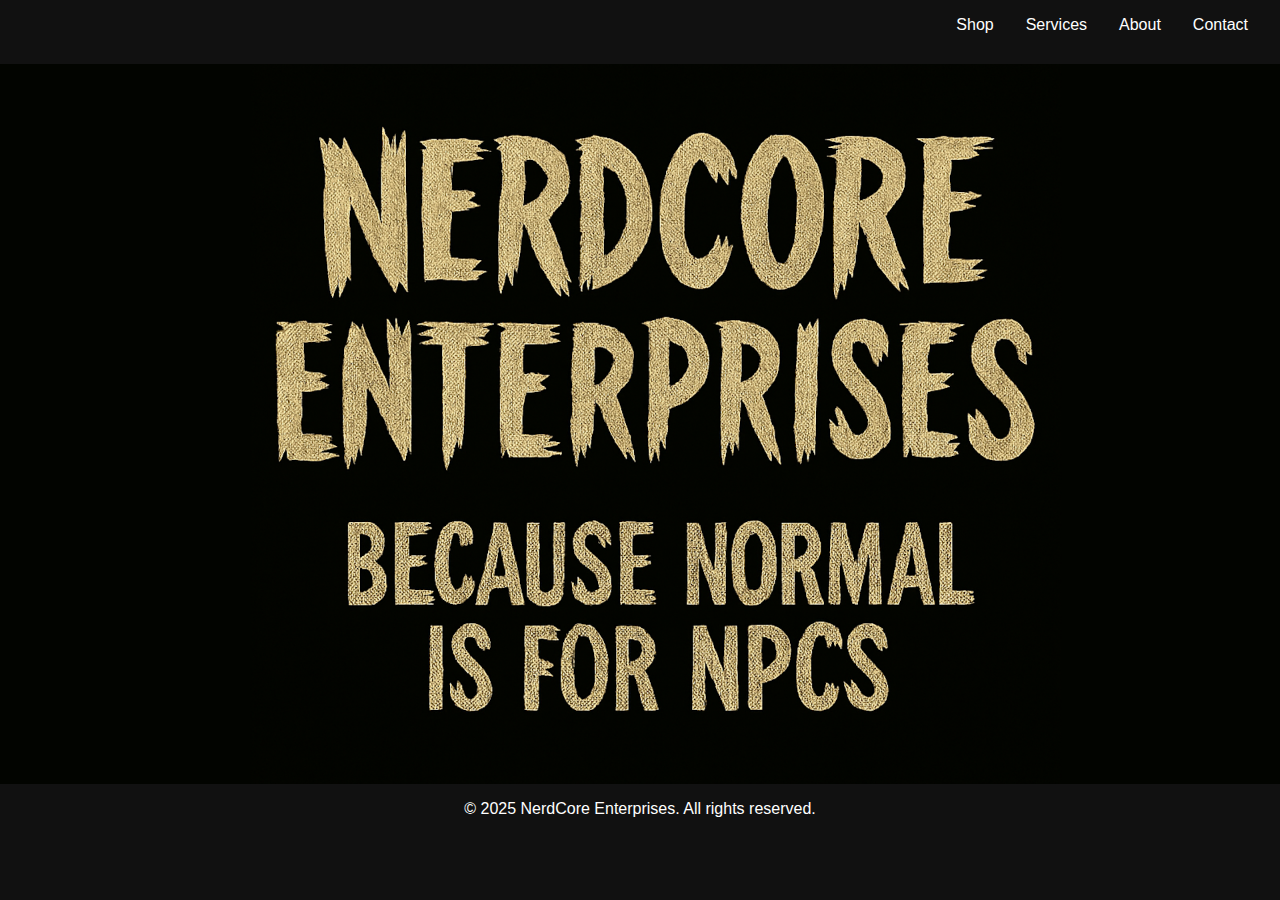
<file: index.html>
<!DOCTYPE html>
<html lang="en">
<head>
  <meta charset="UTF-8" />
  <meta name="viewport" content="width=device-width, initial-scale=1.0"/>
  <title>NerdCore Enterprises</title>
  <link rel="stylesheet" href="style.css" />
</head>
<body>
  <!-- Header & Navigation -->
  <header class="header">
    <!-- Mobile Navigation Toggle -->
    <input type="checkbox" id="nav-toggle" class="nav-toggle">
    <label for="nav-toggle" class="nav-toggle-label">
      <span></span>
    </label>
    <nav class="top-nav">
      <ul>
        <li><a href="https://shop.nerdcoreenterprises.com">Shop</a></li>
        <li><a href="services.html">Services</a></li>
        <li><a href="about.html">About</a></li>
        <li><a href="contact.html">Contact</a></li>
      </ul>
    </nav>
  </header>

  <!-- Hero Section with Image -->
  <main class="hero">
    <img src="images/hero-image.png" alt="NerdCore Enterprises Hero" />
  </main>

  <!-- Optional Footer -->
  <footer class="footer">
    <p>&copy; 2025 NerdCore Enterprises. All rights reserved.</p>
  </footer>
</body>
</html>
</file>
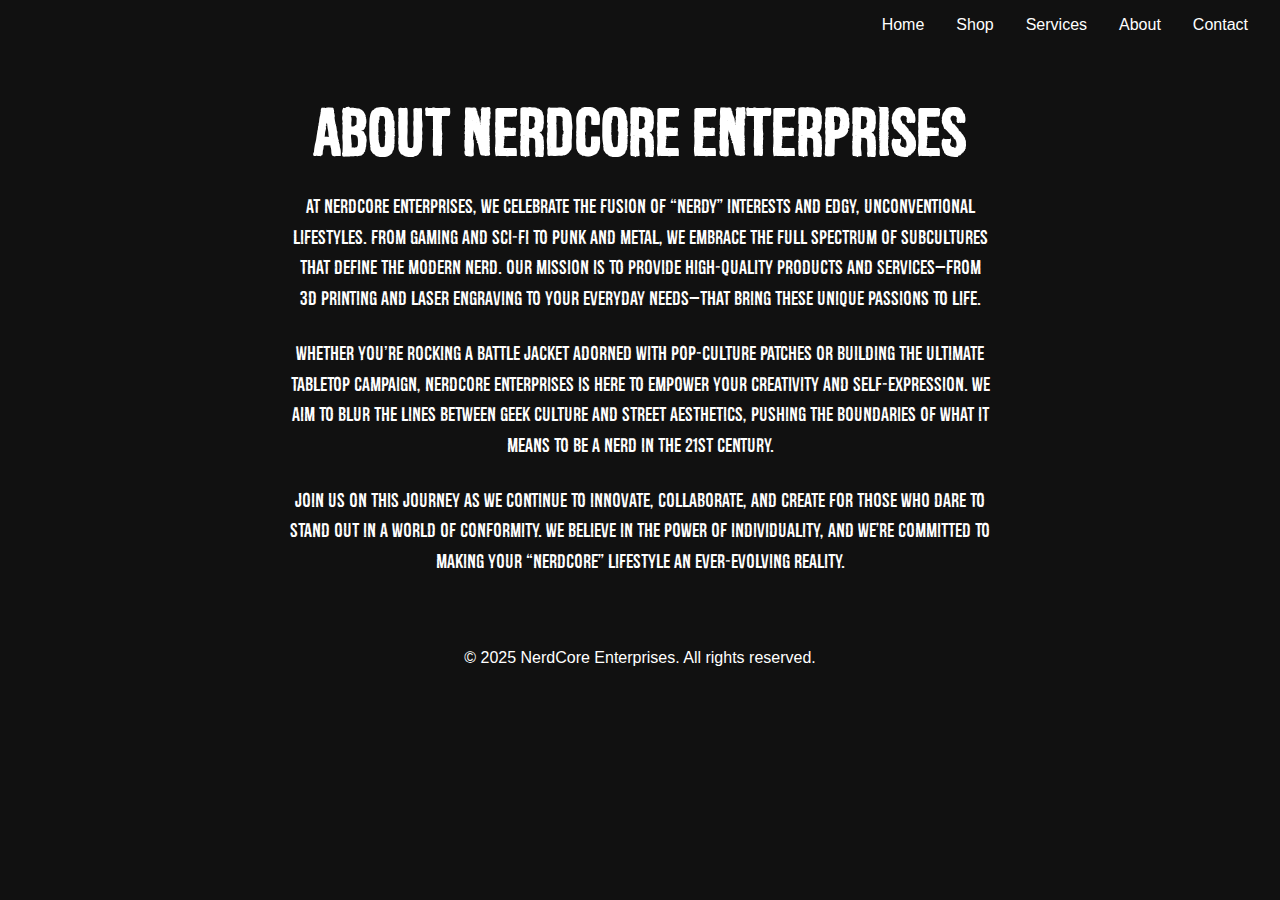
<file: about.html>
<!DOCTYPE html>
<html lang="en">
<head>
  <meta charset="UTF-8" />
  <meta name="viewport" content="width=device-width, initial-scale=1.0"/>
  <title>About - NerdCore Enterprises</title>
  <link rel="stylesheet" href="style.css" />
</head>
<body>
  <!-- Fixed Header with Mobile Navigation Toggle -->
  <header class="header">
    <input type="checkbox" id="nav-toggle" class="nav-toggle">
    <label for="nav-toggle" class="nav-toggle-label"><span></span></label>
    <nav class="top-nav">
      <ul>
        <li><a href="index.html">Home</a></li>
        <li><a href="https://shop.nerdcoreenterprises.com">Shop</a></li>
        <li><a href="services.html">Services</a></li>
        <li><a href="about.html">About</a></li>
        <li><a href="contact.html">Contact</a></li>
      </ul>
    </nav>
  </header>

  <!-- Main About Section -->
  <main class="about">
    <h1>About NerdCore Enterprises</h1>
    <p>
      At NerdCore Enterprises, we celebrate the fusion of “nerdy” interests and edgy, unconventional lifestyles.  
      From gaming and sci-fi to punk and metal, we embrace the full spectrum of subcultures that define the modern nerd.  
      Our mission is to provide high-quality products and services—from 3D printing and laser engraving to your everyday needs—that bring these unique passions to life.
    </p>
    <p>
      Whether you're rocking a battle jacket adorned with pop-culture patches or building the ultimate tabletop campaign,  
      NerdCore Enterprises is here to empower your creativity and self-expression. We aim to blur the lines between geek culture  
      and street aesthetics, pushing the boundaries of what it means to be a nerd in the 21st century. 
    </p>
    <p>
      Join us on this journey as we continue to innovate, collaborate, and create for those who dare to stand out in a world of conformity.  
      We believe in the power of individuality, and we’re committed to making your “nerdcore” lifestyle an ever-evolving reality.
    </p>
  </main>

  <!-- Footer -->
  <footer class="footer">
    <p>&copy; 2025 NerdCore Enterprises. All rights reserved.</p>
  </footer>
</body>
</html>
</file>
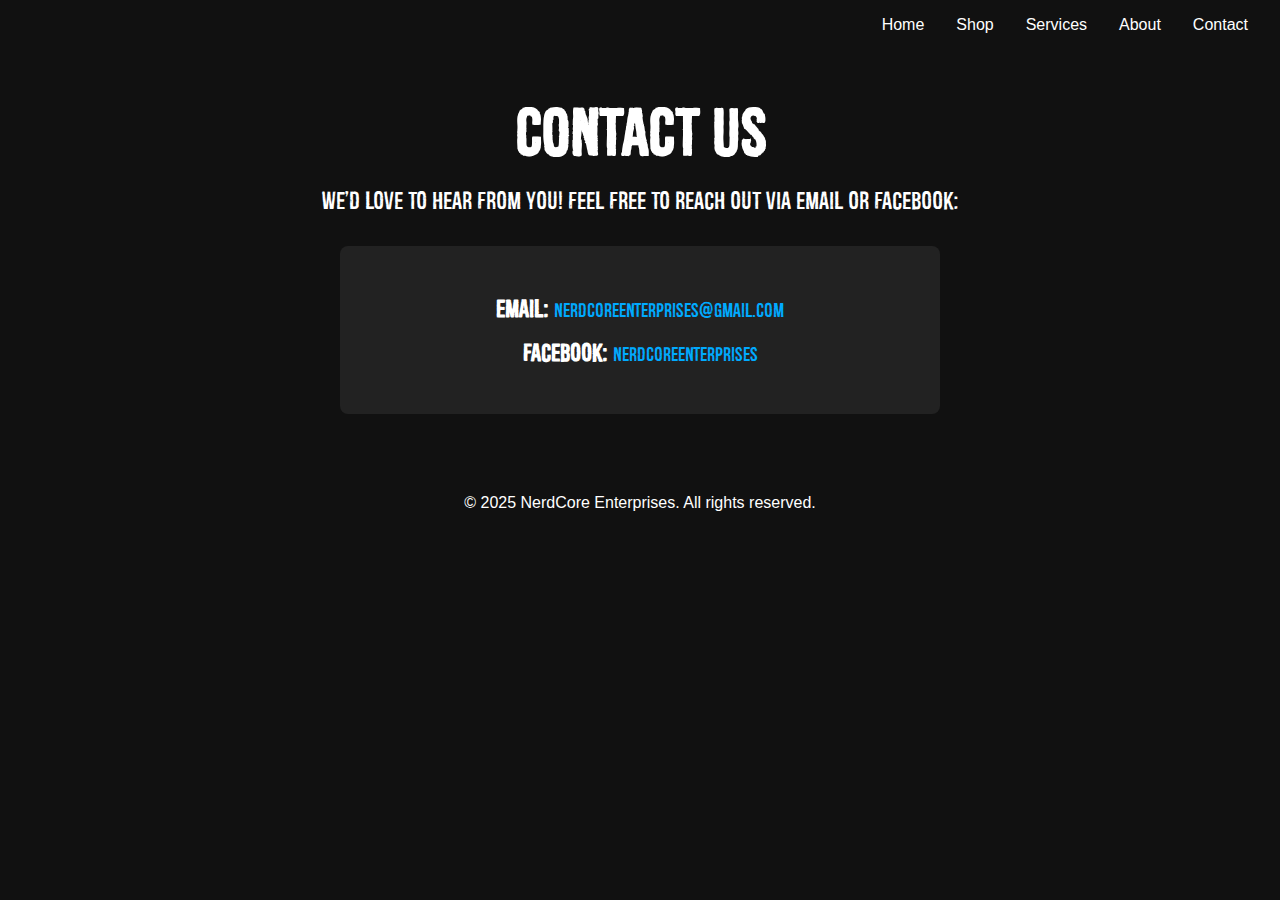
<file: contact.html>
<!DOCTYPE html>
<html lang="en">
<head>
  <meta charset="UTF-8" />
  <meta name="viewport" content="width=device-width, initial-scale=1.0"/>
  <title>Contact - NerdCore Enterprises</title>
  <link rel="stylesheet" href="style.css" />
</head>
<body>
  <!-- Fixed Header with Mobile Navigation Toggle -->
  <header class="header">
    <input type="checkbox" id="nav-toggle" class="nav-toggle">
    <label for="nav-toggle" class="nav-toggle-label"><span></span></label>
    <nav class="top-nav">
      <ul>
        <li><a href="index.html">Home</a></li>
        <li><a href="https://shop.nerdcoreenterprises.com">Shop</a></li>
        <li><a href="services.html">Services</a></li>
        <li><a href="about.html">About</a></li>
        <li><a href="contact.html">Contact</a></li>
      </ul>
    </nav>
  </header>

  <!-- Main Contact Section -->
  <main class="contact">
    <h1>Contact Us</h1>
    <p>We’d love to hear from you! Feel free to reach out via email or Facebook:</p>
    <div class="contact-info">
      <p><strong>Email:</strong> 
        <a href="mailto:nerdcoreenterprises@gmail.com">nerdcoreenterprises@gmail.com</a>
      </p>
      <p><strong>Facebook:</strong> 
        <a href="https://facebook.com/nerdcore.enterprises" target="_blank" rel="noopener">
          NerdCoreEnterprises
        </a>
      </p>
    </div>
  </main>

  <!-- Footer -->
  <footer class="footer">
    <p>&copy; 2025 NerdCore Enterprises. All rights reserved.</p>
  </footer>
</body>
</html>
</file>
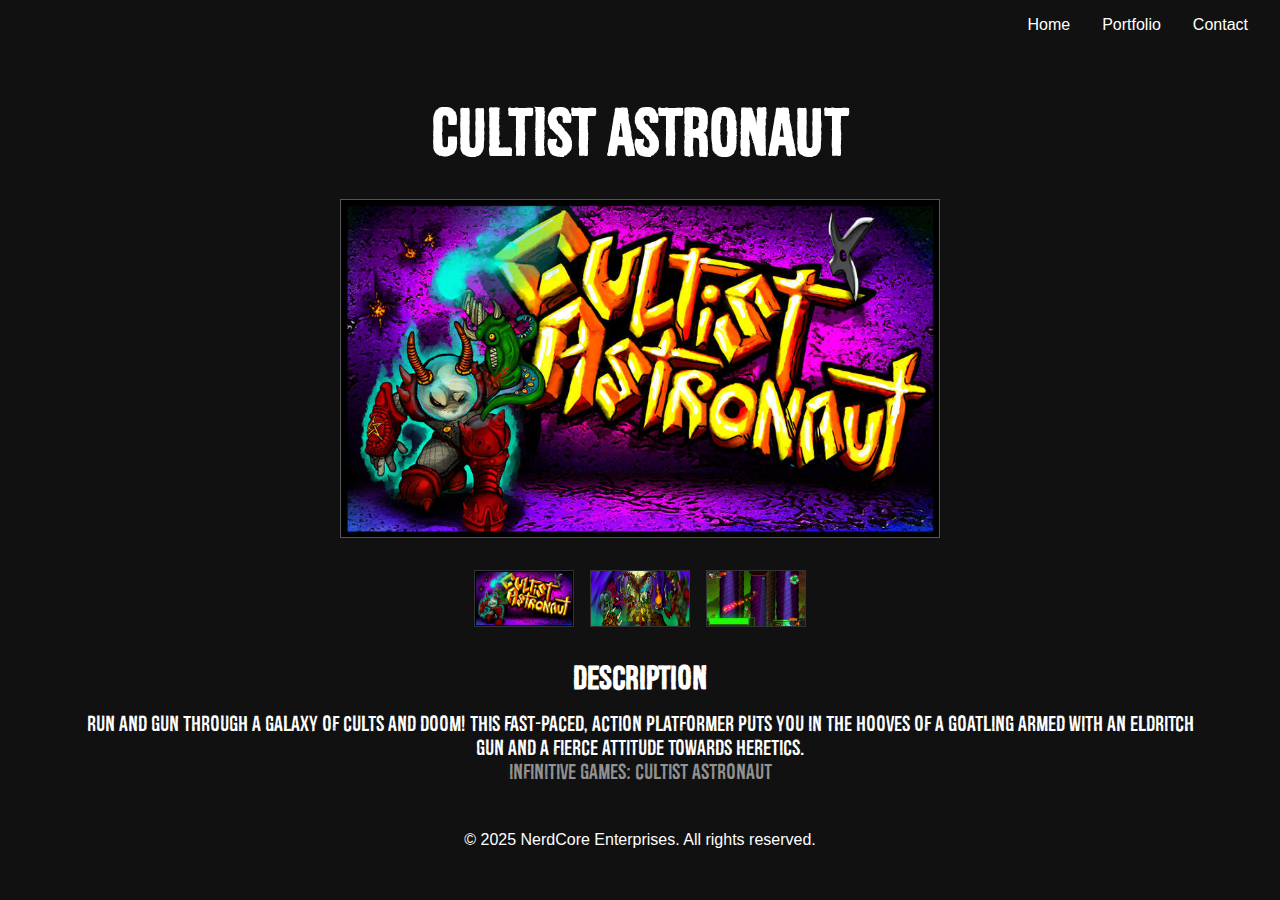
<file: cultist.html>
<!DOCTYPE html>
<html lang="en">
<head>
  <!-- Discourage search engines from indexing (if desired) -->
  <meta name="robots" content="noindex"> 

  <meta charset="UTF-8" />
  <meta name="viewport" content="width=device-width, initial-scale=1.0"/>
  <title>Cultist - NerdCore Enterprises</title>
  <link rel="stylesheet" href="style.css" />
  
  <!-- Simple script to swap main image based on thumbnail click -->
  <script>
    function updateMainImage(newSrc) {
      const mainImg = document.getElementById('cultist-main-image');
      mainImg.src = newSrc;
    }
  </script>
</head>
<body>

  <!-- Normal Header -->
  <header class="header">
    <nav class="top-nav">
      <ul>
        <li><a href="index.html">Home</a></li>
        <li><a href="portfolio.html">Portfolio</a></li>
        <li><a href="contact.html">Contact</a></li>
      </ul>
    </nav>
  </header>

  <!-- Main Content -->
  <main class="portfolio">
    <h1>Cultist Astronaut</h1>

    <!-- Large Main Image -->
    <div class="main-image-container">
      <img
        id="cultist-main-image"
        class="main-image"
        src="images/cultist/cultist_banner.jpg"
        alt="Cultist Main Image"
      />
    </div>

    <!-- Image Gallery (Thumbnails) -->
    <div class="gallery-container">
      <img
        class="gallery-thumb"
        src="images/cultist/cultist_banner.jpg"
        alt="Cultist Banner"
        onclick="updateMainImage('images/cultist/cultist_banner.jpg')"
      />
      <img
        class="gallery-thumb"
        src="images/cultist/surrounded.png"
        alt="Cultist Thumbnail 1"
        onclick="updateMainImage('images/cultist/surrounded.png')"
      />
      <img
        class="gallery-thumb"
        src="images/cultist/cultist_gameplay.jpg"
        alt="Cultist Thumbnail 2"
        onclick="updateMainImage('images/cultist/cultist_gameplay.jpg')"
      />
    </div>

    <!-- Description -->
    <section class="description-section">
      <h2>Description</h2>
      <p>
        Run and gun through a galaxy of cults and doom! This fast-paced, 
        action platformer puts you in the hooves of a Goatling armed with an Eldritch gun 
        and a fierce attitude towards heretics.
      </p>
      <p>
        <a href="https://www.infinitivegames.com/cultist-astronaut.html">Infinitive Games: Cultist Astronaut</a>
      </p>
    </section>
  </main>

  <!-- Footer -->
  <footer class="footer">
    <p>&copy; 2025 NerdCore Enterprises. All rights reserved.</p>
  </footer>

</body>
</html>
</file>
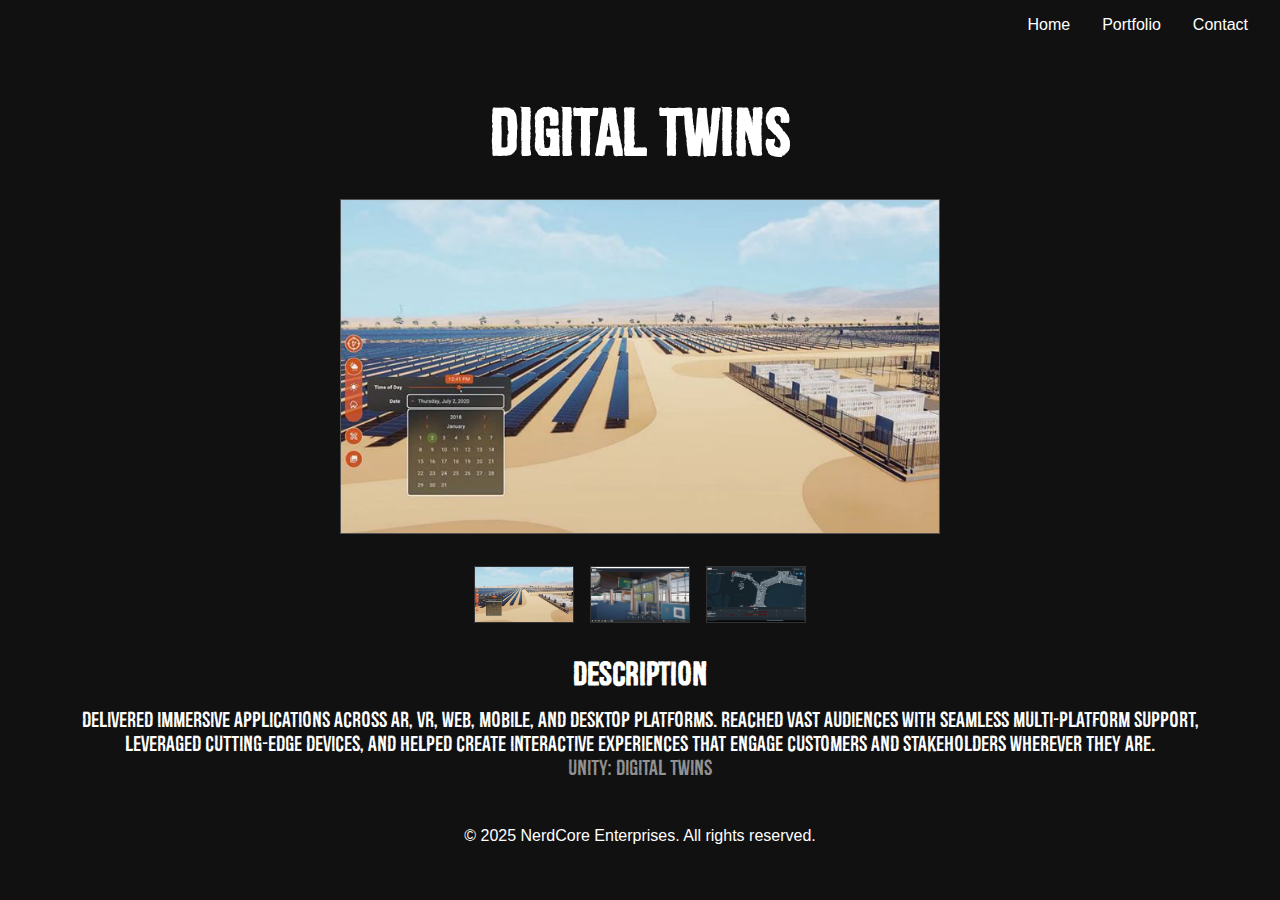
<file: digital_twins.html>
<!DOCTYPE html>
<html lang="en">
<head>
  <!-- Discourage search engines from indexing (if desired) -->
  <meta name="robots" content="noindex"> 

  <meta charset="UTF-8" />
  <meta name="viewport" content="width=device-width, initial-scale=1.0"/>
  <title>Industry Digital Twins - Unity Technologies</title>
  <link rel="stylesheet" href="style.css" />
  
  <!-- Simple script to swap main image based on thumbnail click -->
  <script>
    function updateMainImage(newSrc) {
      const mainImg = document.getElementById('dt-main-image');
      mainImg.src = newSrc;
    }
  </script>
</head>
<body>

  <!-- Normal Header -->
  <header class="header">
    <nav class="top-nav">
      <ul>
        <li><a href="index.html">Home</a></li>
        <li><a href="portfolio.html">Portfolio</a></li>
        <li><a href="contact.html">Contact</a></li>
      </ul>
    </nav>
  </header>

  <!-- Main Content -->
  <main class="portfolio">
    <h1>Digital Twins</h1>

    <!-- Large Main Image -->
    <div class="main-image-container">
      <img
        id="dt-main-image"
        class="main-image"
        src="images/dt/windfarm.avif"
        alt="DigitalTwins Main Image"
      />
    </div>

    <!-- Image Gallery (Thumbnails) -->
    <div class="gallery-container">
      <img
        class="gallery-thumb"
        src="images/dt/windfarm.avif"
        alt="Digital Twins Banner"
        onclick="updateMainImage('images/dt/windfarm.avif')"
      />
      <img
        class="gallery-thumb"
        src="images/dt/yvr.avif"
        alt="Digital Twins Thumbnail 1"
        onclick="updateMainImage('images/dt/yvr.avif')"
      />
      <img
        class="gallery-thumb"
        src="images/dt/YVR_2.avif"
        alt="Digital Twins Thumbnail 2"
        onclick="updateMainImage('images/dt/YVR_2.avif')"
      />
    </div>

    <!-- Description -->
    <section class="description-section">
      <h2>Description</h2>
      <p>
        Delivered immersive applications across AR, VR, web, mobile, and desktop platforms. Reached vast audiences with seamless multi-platform support, leveraged cutting-edge devices, and helped create interactive experiences that engage customers and stakeholders wherever they are.
      </p>
      <p>
        <a href="https://unity.com/products/unity-industry?utm_source=google&utm_medium=cpc&utm_campaign=nxt_dd_ind_amer_amer-t1_en_aw_sem-gg_acq_br-pr_2023-04_industry-brand_cc3022_ev-br_id:71700000121354049&utm_content=nxt_dd_ind_amer_aw_sem_gg_ev-br_pros_x_ggl_cpc_x_sd_all_x_x_usecase_id:58700008854536311&utm_term=unity%20industry&&&&&gad_source=1&gclid=CjwKCAjw47i_BhBTEiwAaJfPpv_B0Oph1Cbe-ulMWMA84Mg5R2zE1CdGnPrPQi2lkjMoLiDvJYXgtRoCdf0QAvD_BwE&gclsrc=aw.ds">Unity: Digital Twins</a><br>
      </p>
    </section>
  </main>

  <!-- Footer -->
  <footer class="footer">
    <p>&copy; 2025 NerdCore Enterprises. All rights reserved.</p>
  </footer>

</body>
</html>
</file>
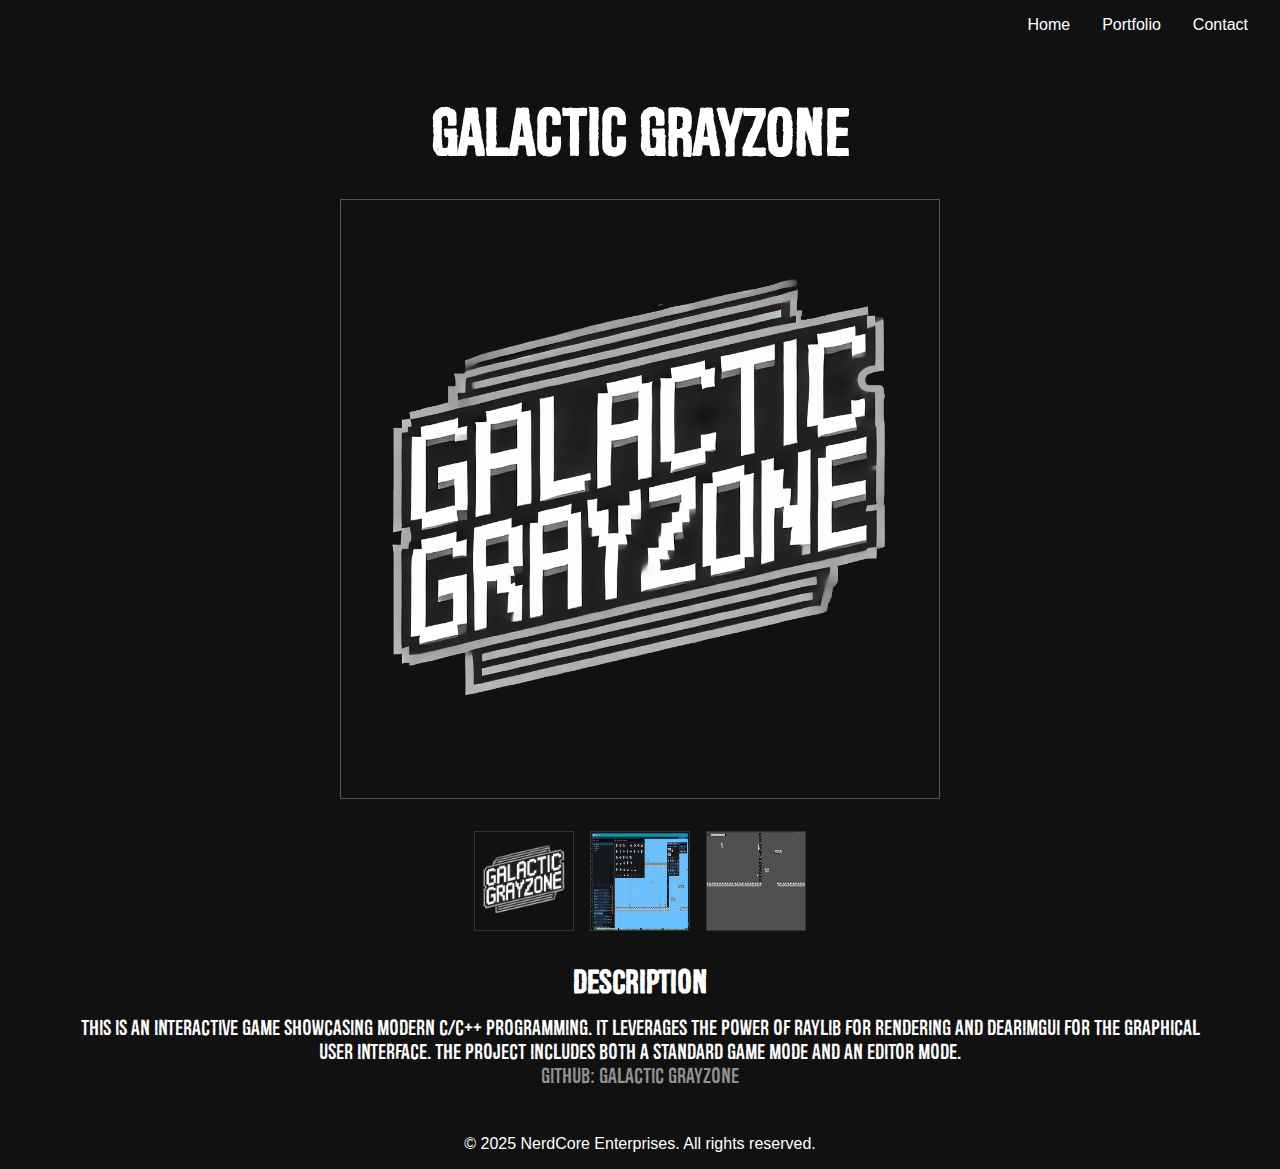
<file: galactic_grayzone.html>
<!DOCTYPE html>
<html lang="en">
<head>
  <!-- Discourage search engines from indexing (if desired) -->
  <meta name="robots" content="noindex"> 

  <meta charset="UTF-8" />
  <meta name="viewport" content="width=device-width, initial-scale=1.0"/>
  <title>Galactic Grayzone - NerdCore Enterprises</title>
  <link rel="stylesheet" href="style.css" />
  
  <!-- Simple script to swap main image based on thumbnail click -->
  <script>
    function updateMainImage(newSrc) {
      const mainImg = document.getElementById('gg-main-image');
      mainImg.src = newSrc;
    }
  </script>
</head>
<body>

  <!-- Normal Header -->
  <header class="header">
    <nav class="top-nav">
      <ul>
        <li><a href="index.html">Home</a></li>
        <li><a href="portfolio.html">Portfolio</a></li>
        <li><a href="contact.html">Contact</a></li>
      </ul>
    </nav>
  </header>

  <!-- Main Content -->
  <main class="portfolio">
    <h1>Galactic Grayzone</h1>

    <!-- Large Main Image -->
    <div class="main-image-container">
      <img
        id="main-image"
        class="main-image"
        src="images/gg/logo.png"
        alt="Galactic Grayzone Main Image"
      />
    </div>

    <!-- Image Gallery (Thumbnails) -->
    <div class="gallery-container">
      <img
        class="gallery-thumb"
        src="images/gg/logo.png"
        alt="Galactic Grayzone Banner"
        onclick="updateMainImage('images/gg/logo.png')"
      />
      <img
        class="gallery-thumb"
        src="images/gg/editor.png"
        alt="Galactic Grayzone Thumbnail 1"
        onclick="updateMainImage('images/gg/editor.png')"
      />
      <img
        class="gallery-thumb"
        src="images/gg/gameplay.png"
        alt="Galactic Grayzone Thumbnail 2"
        onclick="updateMainImage('images/gg/gameplay.png')"
      />
    </div>

    <!-- Description -->
    <section class="description-section">
      <h2>Description</h2>
      <p>
        This is an interactive game showcasing modern C/C++ programming. It leverages the power of raylib for rendering and dearImGui for the graphical user interface. The project includes both a standard game mode and an editor mode.
      </p>
      <p>
        <a href="https://github.com/pthtcordnry/galactic-grayzone">Github: Galactic Grayzone</a>
      </p>
    </section>
  </main>

  <!-- Footer -->
  <footer class="footer">
    <p>&copy; 2025 NerdCore Enterprises. All rights reserved.</p>
  </footer>

</body>
</html>
</file>
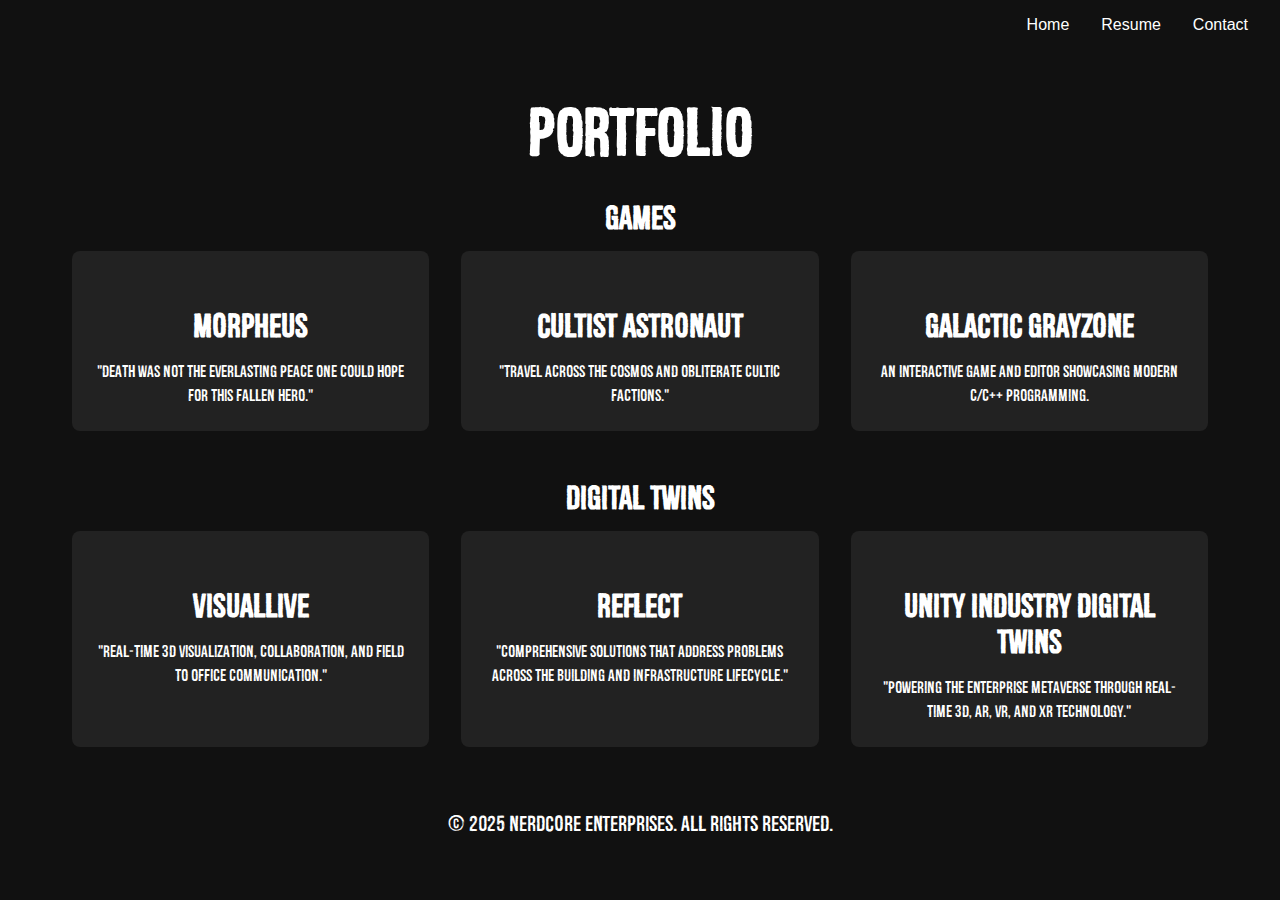
<file: portfolio.html>
<!DOCTYPE html>
<html lang="en">
<head>
  <meta name="robots" content="noindex">
  <meta charset="UTF-8" />
  <meta name="viewport" content="width=device-width, initial-scale=1.0"/>
  <title>Portfolio - NerdCore Enterprises</title>
  <link rel="stylesheet" href="style.css" />
</head>
<body>
  <!-- Fixed Header with Mobile Navigation Toggle -->
  <header class="header">
    <input type="checkbox" id="nav-toggle" class="nav-toggle">
    <label for="nav-toggle" class="nav-toggle-label"><span></span></label>
    <nav class="top-nav">
      <ul>
        <li><a href="index.html">Home</a></li>
        <li><a href="software_engineer_resume.html">Resume</a></li>
        <li><a href="contact.html">Contact</a></li>
      </ul>
    </nav>
  </header>

  <!-- Main Portfolio Section -->
  <main class="portfolio">
    <h1>Portfolio</h1>
    
    <!-- Games Row -->
    <h2>Games</h2>
    <div class="project-grid">
      <a href="morpheus.html" class="project-card">
        <h2>Morpheus</h2>
        <p>"Death was not the everlasting peace one could hope for this fallen hero."</p>
      </a>
    
      <a href="cultist.html" class="project-card">
        <h2>Cultist Astronaut</h2>
        <p>"Travel Across the Cosmos and Obliterate Cultic Factions."</p>
      </a>
    
      <a href="galactic_grayzone.html" class="project-card">
        <h2>Galactic Grayzone</h2>
        <p>An interactive game and editor showcasing modern C/C++ programming.</p>
      </a>
    </div>
    
    <!-- Digital Twins Row -->
    <h2>Digital Twins</h2>
    <div class="project-grid">
      <a href="visuallive.html" class="project-card">
        <h2>VisualLive</h2>
        <p>"Real-time 3D visualization, collaboration, and field to office communication."</p>
      </a>
    
      <a href="reflect.html" class="project-card">
        <h2>Reflect</h2>
        <p>"Comprehensive solutions that address problems across the building and infrastructure lifecycle."</p>
      </a>
    
      <a href="digital_twins.html" class="project-card">
        <h2>Unity Industry Digital Twins</h2>
        <p>"Powering the enterprise metaverse through real-time 3D, AR, VR, and XR technology."</p>
      </a>
    </div>

  <!-- Footer -->
  <footer class="footer">
    <p>&copy; 2025 NerdCore Enterprises. All rights reserved.</p>
  </footer>
</body>
</html>
</file>
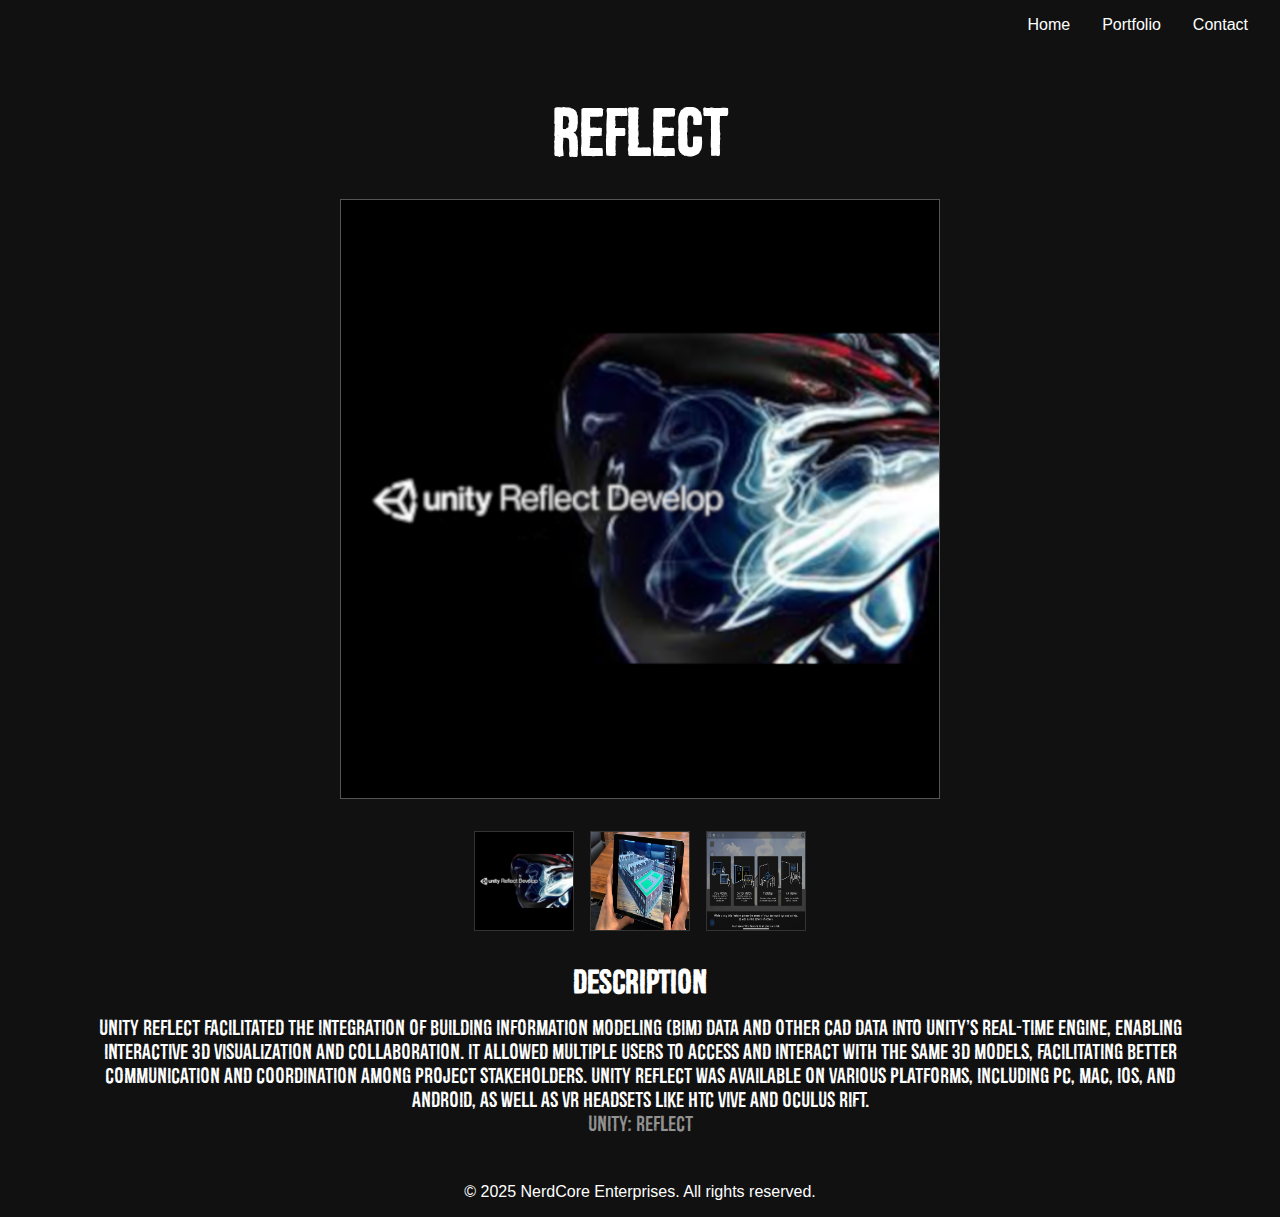
<file: reflect.html>
<!DOCTYPE html>
<html lang="en">
<head>
  <!-- Discourage search engines from indexing (if desired) -->
  <meta name="robots" content="noindex"> 

  <meta charset="UTF-8" />
  <meta name="viewport" content="width=device-width, initial-scale=1.0"/>
  <title>Reflect - Unity Technologies</title>
  <link rel="stylesheet" href="style.css" />
  
  <!-- Simple script to swap main image based on thumbnail click -->
  <script>
    function updateMainImage(newSrc) {
      const mainImg = document.getElementById('reflect-main-image');
      mainImg.src = newSrc;
    }
  </script>
</head>
<body>

  <!-- Normal Header -->
  <header class="header">
    <nav class="top-nav">
      <ul>
        <li><a href="index.html">Home</a></li>
        <li><a href="portfolio.html">Portfolio</a></li>
        <li><a href="contact.html">Contact</a></li>
      </ul>
    </nav>
  </header>

  <!-- Main Content -->
  <main class="portfolio">
    <h1>Reflect</h1>

    <!-- Large Main Image -->
    <div class="main-image-container">
      <img
        id="reflect-main-image"
        class="main-image"
        src="images/reflect/logo.png"
        alt="Reflect Main Image"
      />
    </div>

    <!-- Image Gallery (Thumbnails) -->
    <div class="gallery-container">
      <img
        class="gallery-thumb"
        src="images/reflect/logo.png"
        alt="Reflect Banner"
        onclick="updateMainImage('images/reflect/logo.png')"
      />
      <img
        class="gallery-thumb"
        src="images/reflect/ipad.webp"
        alt="reflect Thumbnail 1"
        onclick="updateMainImage('images/reflect/ipad.webp')"
      />
      <img
        class="gallery-thumb"
        src="images/reflect/ARModes2022.webp"
        alt="reflect Thumbnail 2"
        onclick="updateMainImage('images/reflect/ARModes2022.webp')"
      />
    </div>

    <!-- Description -->
    <section class="description-section">
      <h2>Description</h2>
      <p>
        Unity Reflect facilitated the integration of Building Information Modeling (BIM) data and other CAD data into Unity's real-time engine, enabling interactive 3D visualization and collaboration. It allowed multiple users to access and interact with the same 3D models, facilitating better communication and coordination among project stakeholders. Unity Reflect was available on various platforms, including PC, Mac, iOS, and Android, as well as VR headsets like HTC Vive and Oculus Rift. 
      </p>
      <p>
        <a href="https://unity.com/products/unity-reflect-develop">Unity: Reflect</a><br>
      </p>
    </section>
  </main>

  <!-- Footer -->
  <footer class="footer">
    <p>&copy; 2025 NerdCore Enterprises. All rights reserved.</p>
  </footer>

</body>
</html>
</file>
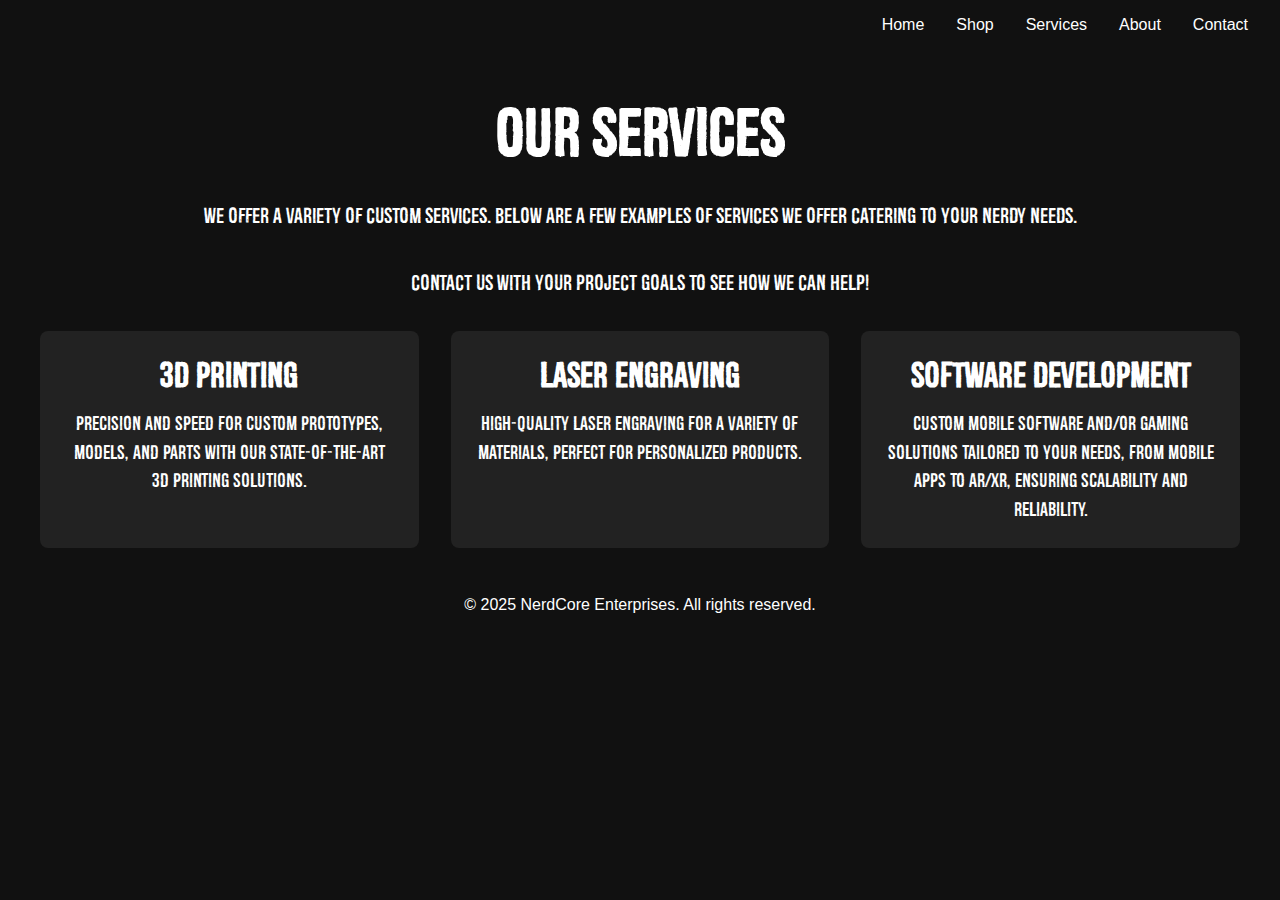
<file: services.html>
<!DOCTYPE html>
<html lang="en">
<head>
  <meta charset="UTF-8" />
  <meta name="viewport" content="width=device-width, initial-scale=1.0"/>
  <title>Services - NerdCore Enterprises</title>
  <link rel="stylesheet" href="style.css" />
</head>
<body>
  <!-- Fixed Header with Mobile Navigation Toggle -->
  <header class="header">
    <input type="checkbox" id="nav-toggle" class="nav-toggle">
    <label for="nav-toggle" class="nav-toggle-label"><span></span></label>
    <nav class="top-nav">
      <ul>
        <li><a href="index.html">Home</a></li>
        <li><a href="https://shop.nerdcoreenterprises.com">Shop</a></li>
        <li><a href="services.html">Services</a></li>
        <li><a href="about.html">About</a></li>
        <li><a href="contact.html">Contact</a></li>
      </ul>
    </nav>
  </header>

  <!-- Main Services Section -->
  <main class="services">
    <h1>Our Services</h1>
    <p class="services-intro">
      We offer a variety of custom services. Below are a few examples of services we offer catering to your nerdy needs.<br><br>
      Contact us with your project goals to see how we can help!
    </p>
    <div class="services-grid">
      <div class="service-card">
        <h2>3D Printing</h2>
        <p>Precision and speed for custom prototypes, models, and parts with our state-of-the-art 3D printing solutions.</p>
      </div>
      <div class="service-card">
        <h2>Laser Engraving</h2>
        <p>High-quality laser engraving for a variety of materials, perfect for personalized products.</p>
      </div>
      <div class="service-card">
        <h2>Software Development</h2>
        <p>Custom mobile software and/or gaming solutions tailored to your needs, from mobile apps to AR/XR, ensuring scalability and reliability.</p>
      </div>
    </div>
  </main>

  <!-- Footer -->
  <footer class="footer">
    <p>&copy; 2025 NerdCore Enterprises. All rights reserved.</p>
  </footer>
</body>
</html>
</file>
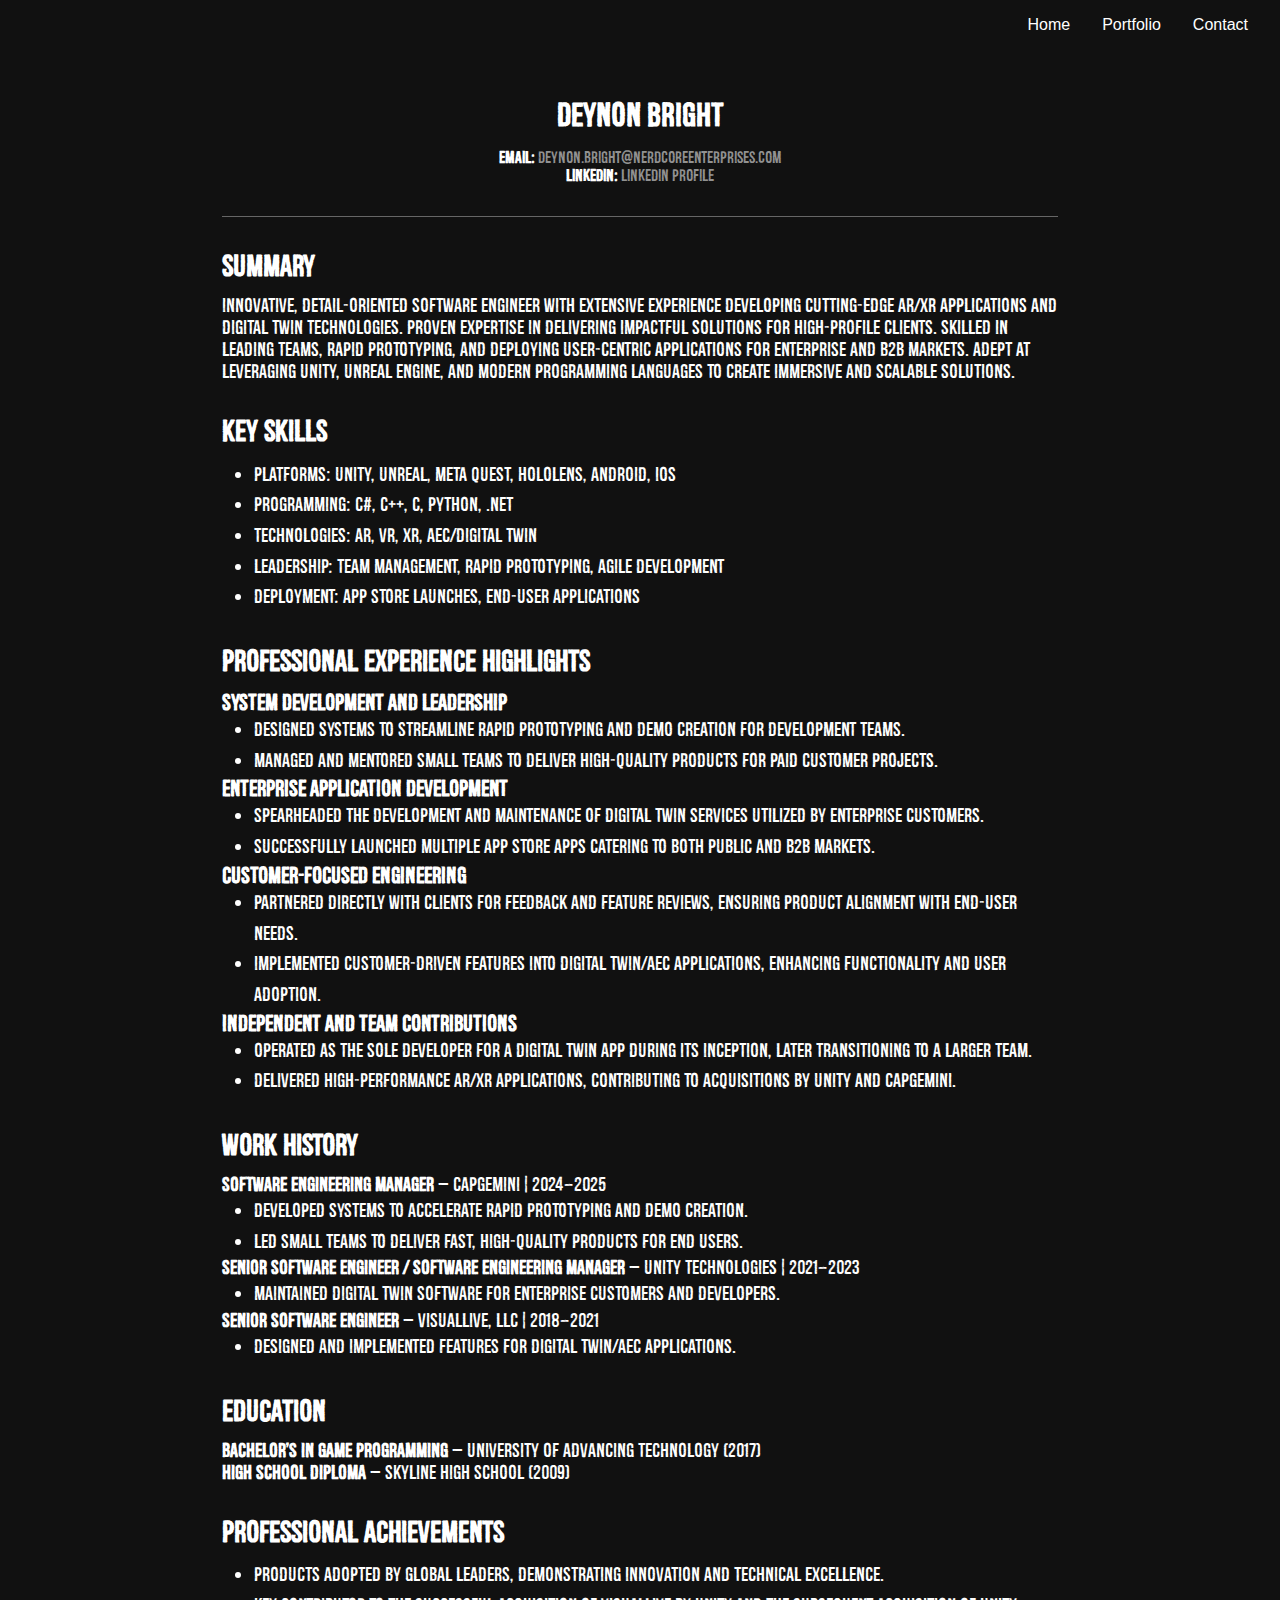
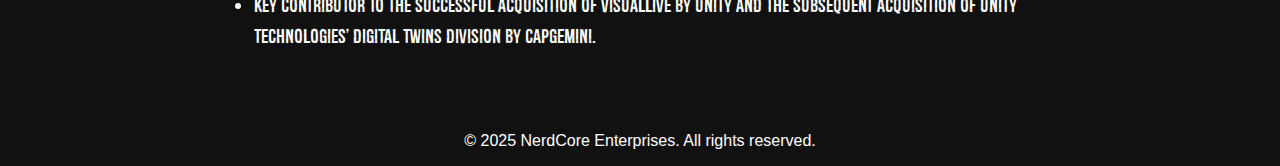
<file: software_engineer_resume.html>
<!DOCTYPE html>
<html lang="en">
<head>
  <!-- Instructs most search engines not to index this page -->
  <meta name="robots" content="noindex">

  <meta charset="UTF-8" />
  <meta name="viewport" content="width=device-width, initial-scale=1.0"/>
  <title>Software Engineering Resume - NerdCore Enterprises</title>
  <link rel="stylesheet" href="style.css" />
</head>
<body>
  <!-- Optional Header (not discoverable in nav) -->
  <header class="header">
    <nav class="top-nav">
      <!-- Intentionally do not add a link to this resume in the nav to keep it 'hidden' -->
      <ul>
        <li><a href="index.html">Home</a></li>
        <li><a href="portfolio.html">Portfolio</a></li>
        <li><a href="contact.html">Contact</a></li>
      </ul>
    </nav>
  </header>

  <!-- Main Resume Section -->
  <main class="resume">
    <h1>Deynon Bright</h1>
    <p class="centered-text">
      <strong>Email:</strong> 
      <a href="mailto:deynon.bright@nerdcoreenterprises.com">deynon.bright@nerdcoreenterprises.com</a><br>
      <strong>LinkedIn:</strong> 
      <a href="https://www.linkedin.com/in/deynon-bright-035344a9/" target="_blank" rel="noopener">LinkedIn Profile</a>
    </p>
    <hr>

    <!-- Summary -->
    <section class="resume-section">
      <h2>Summary</h2>
      <p>
        Innovative, detail-oriented software engineer with extensive experience developing cutting-edge AR/XR 
        applications and digital twin technologies. Proven expertise in delivering impactful solutions for 
        high-profile clients. Skilled in leading teams, rapid prototyping, and deploying user-centric 
        applications for enterprise and B2B markets. Adept at leveraging Unity, Unreal Engine, and modern 
        programming languages to create immersive and scalable solutions.
      </p>
    </section>

    <!-- Key Skills -->
    <section class="resume-section">
      <h2>Key Skills</h2>
      <ul>
        <li>Platforms: Unity, Unreal, Meta Quest, HoloLens, Android, iOS</li>
        <li>Programming: C#, C++, C, Python, .NET</li>
        <li>Technologies: AR, VR, XR, AEC/Digital Twin</li>
        <li>Leadership: Team Management, Rapid Prototyping, Agile Development</li>
        <li>Deployment: App Store Launches, End-User Applications</li>
      </ul>
    </section>

    <!-- Professional Experience Highlights -->
    <section class="resume-section">
      <h2>Professional Experience Highlights</h2>
      <h3>System Development and Leadership</h3>
      <ul>
        <li>Designed systems to streamline rapid prototyping and demo creation for development teams.</li>
        <li>Managed and mentored small teams to deliver high-quality products for paid customer projects.</li>
      </ul>

      <h3>Enterprise Application Development</h3>
      <ul>
        <li>Spearheaded the development and maintenance of digital twin services utilized by enterprise customers.</li>
        <li>Successfully launched multiple App Store apps catering to both public and B2B markets.</li>
      </ul>

      <h3>Customer-Focused Engineering</h3>
      <ul>
        <li>Partnered directly with clients for feedback and feature reviews, ensuring product alignment with end-user needs.</li>
        <li>Implemented customer-driven features into digital twin/AEC applications, enhancing functionality and user adoption.</li>
      </ul>

      <h3>Independent and Team Contributions</h3>
      <ul>
        <li>Operated as the sole developer for a digital twin app during its inception, later transitioning to a larger team.</li>
        <li>Delivered high-performance AR/XR applications, contributing to acquisitions by Unity and Capgemini.</li>
      </ul>
    </section>

    <!-- Work History -->
    <section class="resume-section">
      <h2>Work History</h2>
      <p><strong>Software Engineering Manager</strong> — Capgemini | 2024–2025</p>
      <ul>
        <li>Developed systems to accelerate rapid prototyping and demo creation.</li>
        <li>Led small teams to deliver fast, high-quality products for end users.</li>
      </ul>

      <p><strong>Senior Software Engineer / Software Engineering Manager</strong> — Unity Technologies | 2021–2023</p>
      <ul>
        <li>Maintained digital twin software for enterprise customers and developers.</li>
      </ul>

      <p><strong>Senior Software Engineer</strong> — VisualLive, LLC | 2018–2021</p>
      <ul>
        <li>Designed and implemented features for digital twin/AEC applications.</li>
      </ul>
    </section>

    <!-- Education -->
    <section class="resume-section">
      <h2>Education</h2>
      <p><strong>Bachelor’s in Game Programming</strong> — University of Advancing Technology (2017)</p>
      <p><strong>High School Diploma</strong> — Skyline High School (2009)</p>
    </section>

    <!-- Professional Achievements -->
    <section class="resume-section">
      <h2>Professional Achievements</h2>
      <ul>
        <li>Products adopted by global leaders, demonstrating innovation and technical excellence.</li>
        <li>Key contributor to the successful acquisition of VisualLive by Unity and the subsequent acquisition of Unity Technologies’ Digital Twins division by Capgemini.</li>
      </ul>
    </section>

  </main>

  <!-- Optional Footer (matches your existing style) -->
  <footer class="footer">
    <p>&copy; 2025 NerdCore Enterprises. All rights reserved.</p>
  </footer>
</body>
</html>
</file>
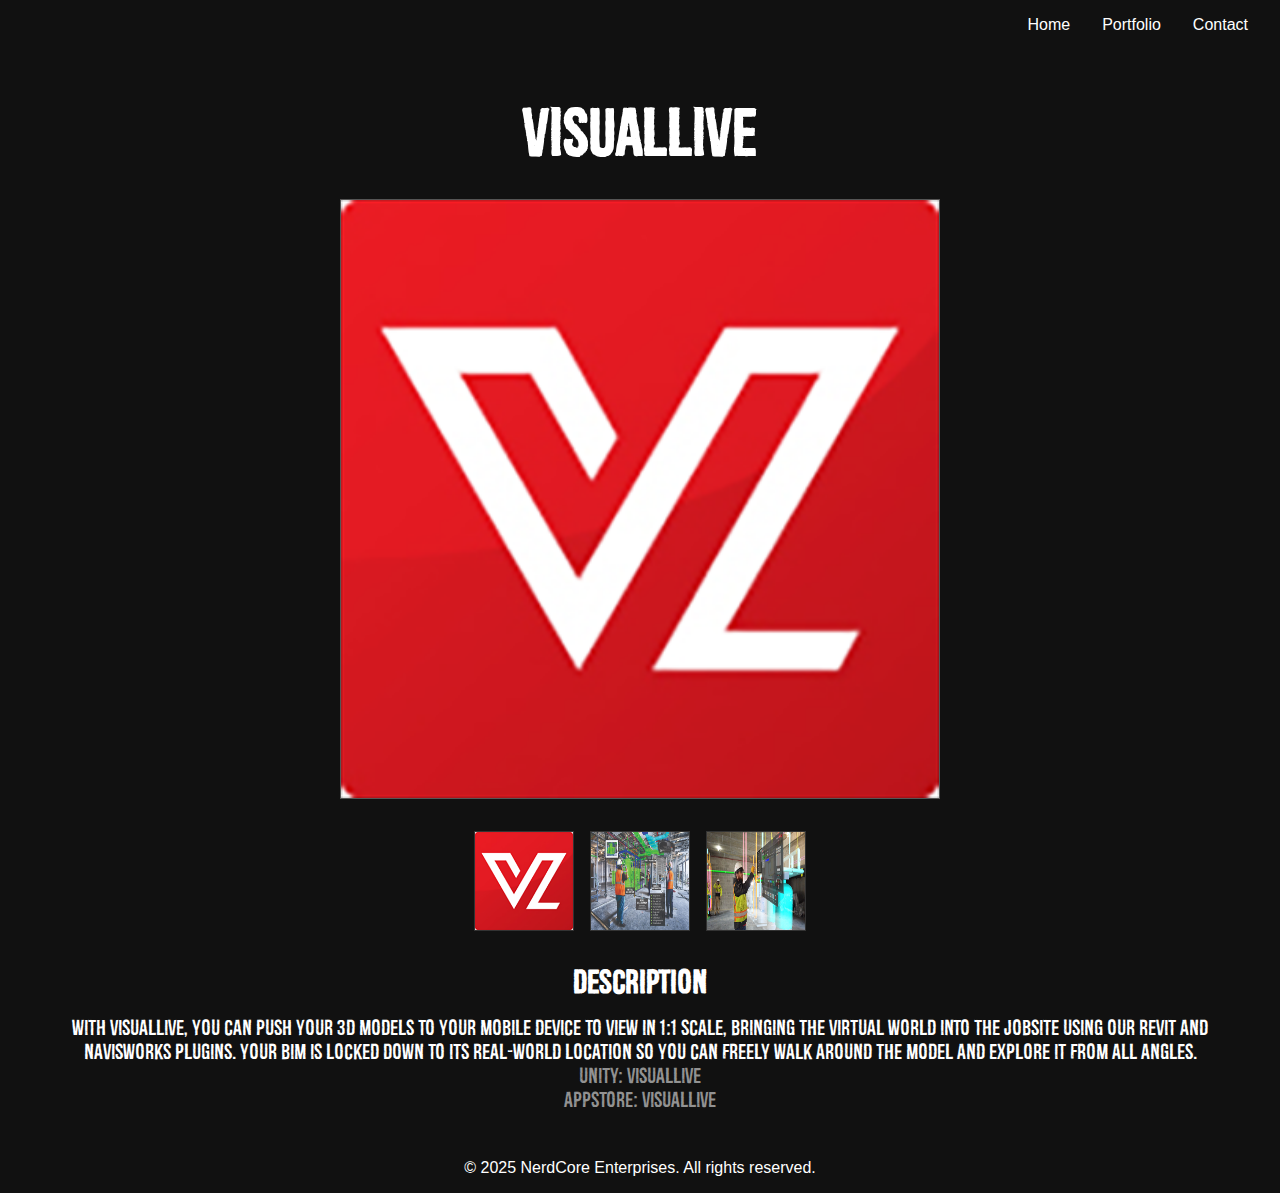
<file: visuallive.html>
<!DOCTYPE html>
<html lang="en">
<head>
  <!-- Discourage search engines from indexing (if desired) -->
  <meta name="robots" content="noindex"> 

  <meta charset="UTF-8" />
  <meta name="viewport" content="width=device-width, initial-scale=1.0"/>
  <title>VisualLive - VisualLive LLC / Unity Technologies</title>
  <link rel="stylesheet" href="style.css" />
  
  <!-- Simple script to swap main image based on thumbnail click -->
  <script>
    function updateMainImage(newSrc) {
      const mainImg = document.getElementById('vl-main-image');
      mainImg.src = newSrc;
    }
  </script>
</head>
<body>

  <!-- Normal Header -->
  <header class="header">
    <nav class="top-nav">
      <ul>
        <li><a href="index.html">Home</a></li>
        <li><a href="portfolio.html">Portfolio</a></li>
        <li><a href="contact.html">Contact</a></li>
      </ul>
    </nav>
  </header>

  <!-- Main Content -->
  <main class="portfolio">
    <h1>VisualLive</h1>

    <!-- Large Main Image -->
    <div class="main-image-container">
      <img
        id="vl-main-image"
        class="main-image"
        src="images/vl/logo.png"
        alt="VisualLive Main Image"
      />
    </div>

    <!-- Image Gallery (Thumbnails) -->
    <div class="gallery-container">
      <img
        class="gallery-thumb"
        src="images/vl/logo.png"
        alt="VisualLive Banner"
        onclick="updateMainImage('images/vl/logo.png')"
      />
      <img
        class="gallery-thumb"
        src="images/vl/overview.png"
        alt="VisualLive Thumbnail 1"
        onclick="updateMainImage('images/vl/overview.png')"
      />
      <img
        class="gallery-thumb"
        src="images/vl/hololens.png"
        alt="VisualLive Thumbnail 2"
        onclick="updateMainImage('images/vl/hololens.png')"
      />
    </div>

    <!-- Description -->
    <section class="description-section">
      <h2>Description</h2>
      <p>
        With VisualLive, you can push your 3D models to your mobile device to view in 1:1 scale, 
        bringing the virtual world into the jobsite using our Revit and Navisworks plugins. 
        Your BIM is locked down to its real-world location so you can freely walk around the 
        model and explore it from all angles.
      </p>
      <p>
        <a href="https://create.unity.com/visual-live-onboarding">Unity: VisualLive</a><br>
        <a href="https://apps.apple.com/us/app/visuallive/id1294836946">Appstore: VisualLive</a>
      </p>
    </section>
  </main>

  <!-- Footer -->
  <footer class="footer">
    <p>&copy; 2025 NerdCore Enterprises. All rights reserved.</p>
  </footer>

</body>
</html>
</file>
<file: style.css>
@font-face {
    font-family: 'Redgar';
    src: url('fonts/Redgar.ttf') format('truetype');
    font-weight: normal;
    font-style: normal;
}

/* Reset box-sizing for consistent layout */
* {
    margin: 0;
    padding: 0;
    box-sizing: border-box;
}

/* Apply custom font to main content areas only */
main, 
.about p, 
.contact p, 
.contact-info, 
.portfolio p, 
.project-card, 
.services-intro, 
.service-card {
    font-family: 'Redgar', sans-serif;
}

body {
    font-family: Arial, sans-serif;
    background-color: #111; /* Dark background */
    color: #fff; /* Light text */
}

a {
    color: rgb(146, 146, 146);            
    text-decoration: none; 
  }
  
  a:hover {
    color: #53c0f7;            /* hover color (optional) */
    text-decoration: underline; /* add an underline on hover, or remove if you prefer no effect */
  }

/* Hide mobile toggle elements by default */
.nav-toggle,
.nav-toggle-label {
    display: none;
}

/* Header / Navigation Container */
.header {
    width: 100%;
    padding: 1rem 2rem; /* Space around the nav */
    display: flex;
    justify-content: flex-end; /* Push nav to the right */
    align-items: center;
    position: fixed;
    top: 0;
    left: 0;
    z-index: 999;
    background-color: #111;
}

/* Top Navigation */
.top-nav ul {
    list-style-type: none;
    display: flex;
    gap: 2rem; /* Spacing between items */
}

.top-nav ul li a {
    color: #fff;
    text-decoration: none;
    font-size: 1rem;
    transition: color 0.3s;
}

.top-nav ul li a:hover {
    color: #00aaff; /* Hover color */
}

/* Hero Section (with an image instead of text) */
.hero {
    display: flex;
    justify-content: center;
    align-items: center;
    text-align: center;
    padding-top: 4rem; 
    /* Ensures hero image isn’t overlapped by fixed header */
}

/* Make hero image responsive */
.hero img {
    width: 100%;
    height: auto;
    display: block;
    margin: 0 auto;
}

/* Footer */
.footer {
    text-align: center;
    padding: 1rem;
    background-color: #111; 
}

/* Portfolio Page Styles */
.portfolio {
    padding: 6rem 2rem 2rem; 
    text-align: center;
    max-width: 1200px;
    margin: 0 auto;
}

.portfolio h1 {
    font-size: 4rem;
    margin-bottom: 2rem;
}

.portfolio h2 {
    font-size: 2rem;
    margin: 2rem 0 1rem;
}

.portfolio p {
    font-size: 1.3rem;
}

/* Grid layout for project cards */
.project-grid {
    display: grid;
    grid-template-columns: repeat(auto-fit, minmax(250px, 1fr));
    gap: 2rem;
    max-width: 1200px;
    margin: 0 auto 3rem; /* extra spacing at bottom */
}

/* Styling for each project card */
.project-card {
    color: #fff;               /* Inherit text color */
    text-decoration: none;     /* Remove link underline */
    display: block;            /* So the card is clickable as a block */
    background-color: #222;
    padding: 1.5rem;
    border-radius: 8px;
    transition: transform 0.3s, background-color 0.3s;
}

.project-card h2 {
    margin-bottom: 1rem;
}

.project-card p {
    font-size: 1rem;
    line-height: 1.5;
}

/* Simple hover effect to lift the card and slightly change background */
.project-card:hover {
    transform: translateY(-5px);
    background-color: #333;
    text-decoration: none;  
}

/* Services Page Styles */
.services {
    padding: 6rem 2rem 2rem;
    text-align: center;
}

.services-intro {
    margin-bottom: 2rem;
    line-height: 1.6;
    font-size: 1.3rem;
}

.services h1 {
    font-size: 4rem;
    margin-bottom: 2rem;
}

.services-grid {
    display: grid;
    grid-template-columns: repeat(auto-fit, minmax(300px, 1fr));
    gap: 2rem;
    max-width: 1200px;
    margin: 0 auto;
}

.service-card {
    background-color: #222;
    padding: 1.5rem;
    border-radius: 8px;
    transition: transform 0.3s, background-color 0.3s;
}

.service-card h2 {
    margin-bottom: 1rem;
    font-size: 2.1rem;
}

.service-card p {
    font-size: 1.2rem;
    line-height: 1.5;
}

.service-card:hover {
    transform: translateY(-5px);
    background-color: #333;
}

/* Contact Page Styles */
.contact {
    padding: 6rem 2rem 2rem;
    text-align: center;
    font-size: 1.5rem;
}

.contact h1 {
    font-size: 4rem;
    margin-bottom: 1.2rem;
}

.contact-info {
    max-width: 600px;
    margin: 2rem auto;
    background-color: #222;
    border-radius: 8px;
    padding: 2rem;
    font-size: 1.5rem;
}

.contact-info p {
    margin: 1rem 0;
}

.contact-info a {
    color: #00aaff;
    text-decoration: none;
    font-size: 1.2rem;
}

.contact-info a:hover {
    text-decoration: underline;
}

/* About Page Styles */
.about {
    padding: 6rem 2rem 2rem; 
    text-align: center;
}

.about h1 {
    font-size: 4rem;
    margin-bottom: 1.5rem;
}

.about p {
    max-width: 700px;
    margin: 1.5rem auto;
    line-height: 1.6;
    font-size: 1.2rem;
}

/* Additional Classes for Image Galleries */
.main-image-container {
    text-align: center;
    margin: 2rem 0;
}
.main-image {
    width: 600px;       /* Fixed width on larger screens */
    max-width: 100%;    /* Don’t exceed screen size on mobile */
    height: auto;       /* Maintain aspect ratio */
    object-fit: contain;/* Ensures the entire image is visible if dimensions differ */
    display: block;
    margin: 0 auto;
    border: 1px solid #555;
  }
.gallery-container {
    display: flex;
    justify-content: center;
    gap: 1rem;
    flex-wrap: wrap;
}
.gallery-thumb {
    width: 100px;
    height: auto;
    cursor: pointer;
    border: 1px solid #333;
}

/* Resume Page Styles */
.resume {
    padding: 6rem 2rem 2rem;
    max-width: 900px;
    margin: 0 auto;
}
.resume h1 {
    text-align: center;
    margin-bottom: 1rem;
}
.centered-text {
    text-align: center;
}
.resume hr {
    margin: 2rem 0;
    border: none;
    border-top: 1px solid #666;
}
.resume-section {
    margin-bottom: 2rem;
    font-size: 1.2rem;
}
.resume-section h2 {
    margin-bottom: 0.8rem;
}
.resume ul {
    list-style-type: disc;
    margin-left: 2rem;
    line-height: 1.6;
}

/* Mobile Styles */
@media (max-width: 768px) {
  /* Show mobile toggle on smaller screens */
  .nav-toggle-label {
    display: block;
    cursor: pointer;
    width: 30px;
    height: 30px;
    position: relative;
  }
  .nav-toggle-label span,
  .nav-toggle-label span::before,
  .nav-toggle-label span::after {
    content: '';
    background: #fff;
    display: block;
    height: 2px;
    width: 100%;
    position: absolute;
  }
  .nav-toggle-label span {
    top: 50%;
    transform: translateY(-50%);
  }
  .nav-toggle-label span::before {
    top: -8px;
  }
  .nav-toggle-label span::after {
    top: 8px;
  }

  /* Adjust header layout */
  .header {
    justify-content: space-between;
    padding: 1rem;
  }

  /* Hide the navigation menu by default */
  .top-nav ul {
    position: absolute;
    top: 60px;
    right: 0;
    left: 0;
    background-color: #111;
    flex-direction: column;
    display: none;
    text-align: center;
    padding: 1rem 0;
    gap: 1rem;
  }
  .top-nav ul li {
    margin: 0.5rem 0;
  }

  /* Show the menu when toggle is checked */
  .nav-toggle:checked + .nav-toggle-label + .top-nav ul {
    display: flex;
  }

  /* Scale down hero section for mobile */
  .hero {
    padding-top: 80px;
  }
}
</file>
